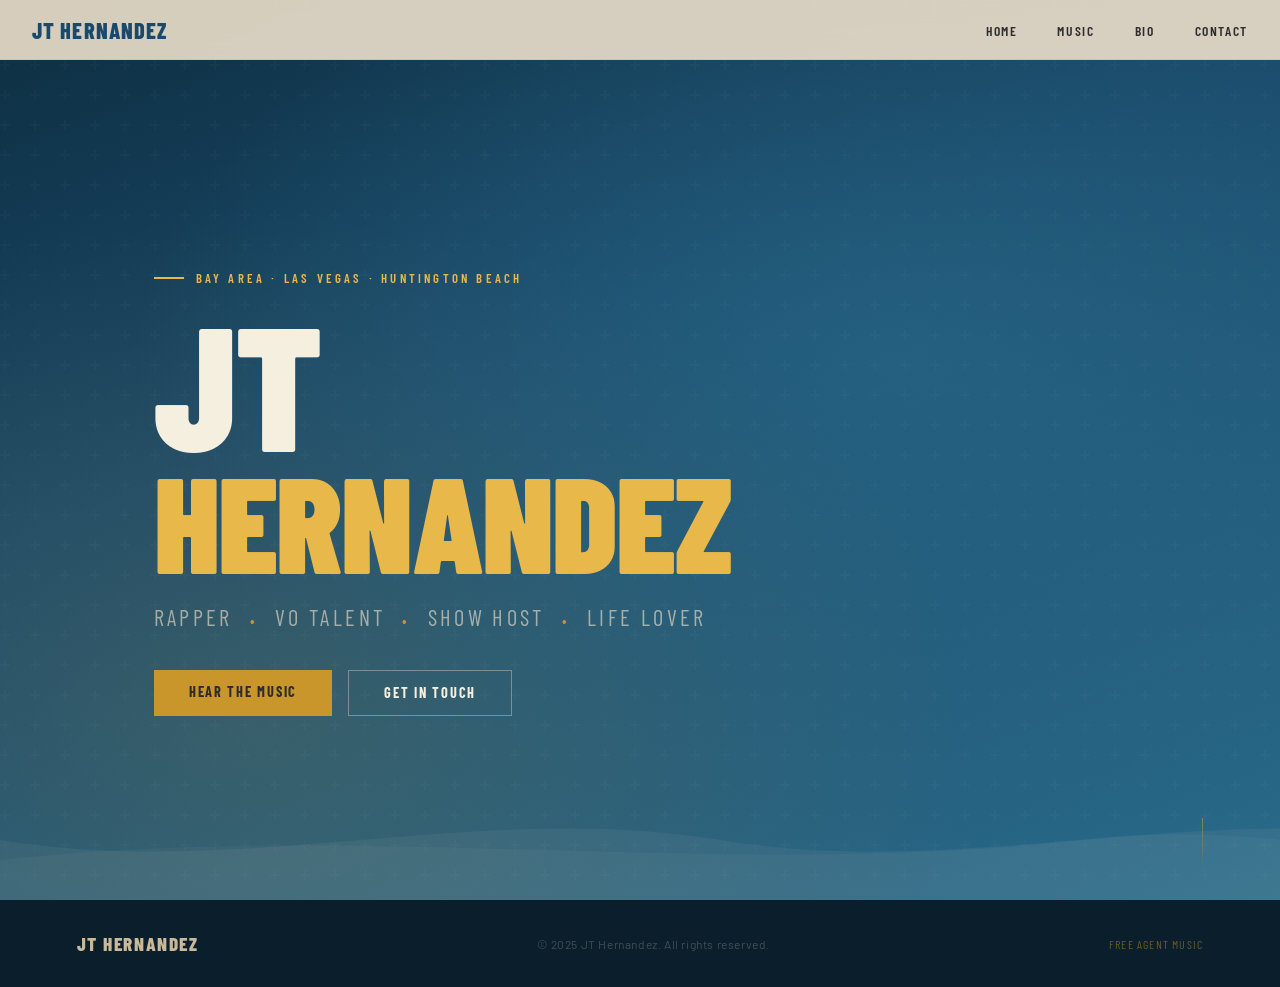
<file: index.html>
<!DOCTYPE html>
<html lang="en">
<head>
  <meta charset="UTF-8">
  <meta name="viewport" content="width=device-width, initial-scale=1.0">
  <title>JT Hernandez | Rapper • VO Talent • Show Host</title>
  <link rel="stylesheet" href="styles.css">
</head>
<body>

  <!-- NAV -->
  <nav>
    <a href="index.html" class="nav-logo">JT Hernandez</a>
    <ul class="nav-links">
      <li><a href="index.html">Home</a></li>
      <li><a href="music.html">Music</a></li>
      <li><a href="bio.html">Bio</a></li>
      <li><a href="contact.html">Contact</a></li>
    </ul>
    <button class="nav-hamburger" id="nav-hamburger" aria-label="Open menu">
      <span></span>
      <span></span>
      <span></span>
    </button>
  </nav>

  <!-- MOBILE DRAWER -->
  <nav id="nav-drawer" class="nav-drawer">
    <a href="index.html">Home</a>
    <a href="music.html">Music</a>
    <a href="bio.html">Bio</a>
    <a href="contact.html">Contact</a>
  </nav>

  <!-- HERO -->
  <section id="home">
    <div class="hero-bg"></div>
    <div class="hero-texture"></div>

    <svg class="hero-waves" viewBox="0 0 1440 120" preserveAspectRatio="none" xmlns="http://www.w3.org/2000/svg">
      <path d="M0,60 C240,100 480,20 720,60 C960,100 1200,20 1440,60 L1440,120 L0,120 Z" fill="rgba(232,220,200,0.06)"/>
      <path d="M0,80 C360,40 720,100 1080,60 C1260,40 1380,80 1440,80 L1440,120 L0,120 Z" fill="rgba(232,220,200,0.04)"/>
    </svg>

    <div class="hero-content">
      <div class="hero-tag">Bay Area · Las Vegas · Huntington Beach</div>
      <h1 class="hero-name">
        JT
        <span>Hernandez</span>
      </h1>
      <p class="hero-roles">
        Rapper <span>•</span> VO Talent <span>•</span> Show Host <span>•</span> Life Lover
      </p>
      <div class="hero-cta">
        <a href="music.html" class="btn-primary">Hear the Music</a>
        <a href="contact.html" class="btn-outline">Get in Touch</a>
      </div>
    </div>

    <div class="scroll-cue">
      <div class="scroll-line"></div>
    </div>
  </section>

  <!-- FOOTER -->
  <footer>
    <div class="footer-logo">JT Hernandez</div>
    <div class="footer-copy">© 2025 JT Hernandez. All rights reserved.</div>
    <div class="footer-fam">Free Agent Music</div>
  </footer>

  <script src="main.js"></script>
</body>
</html>
</file>
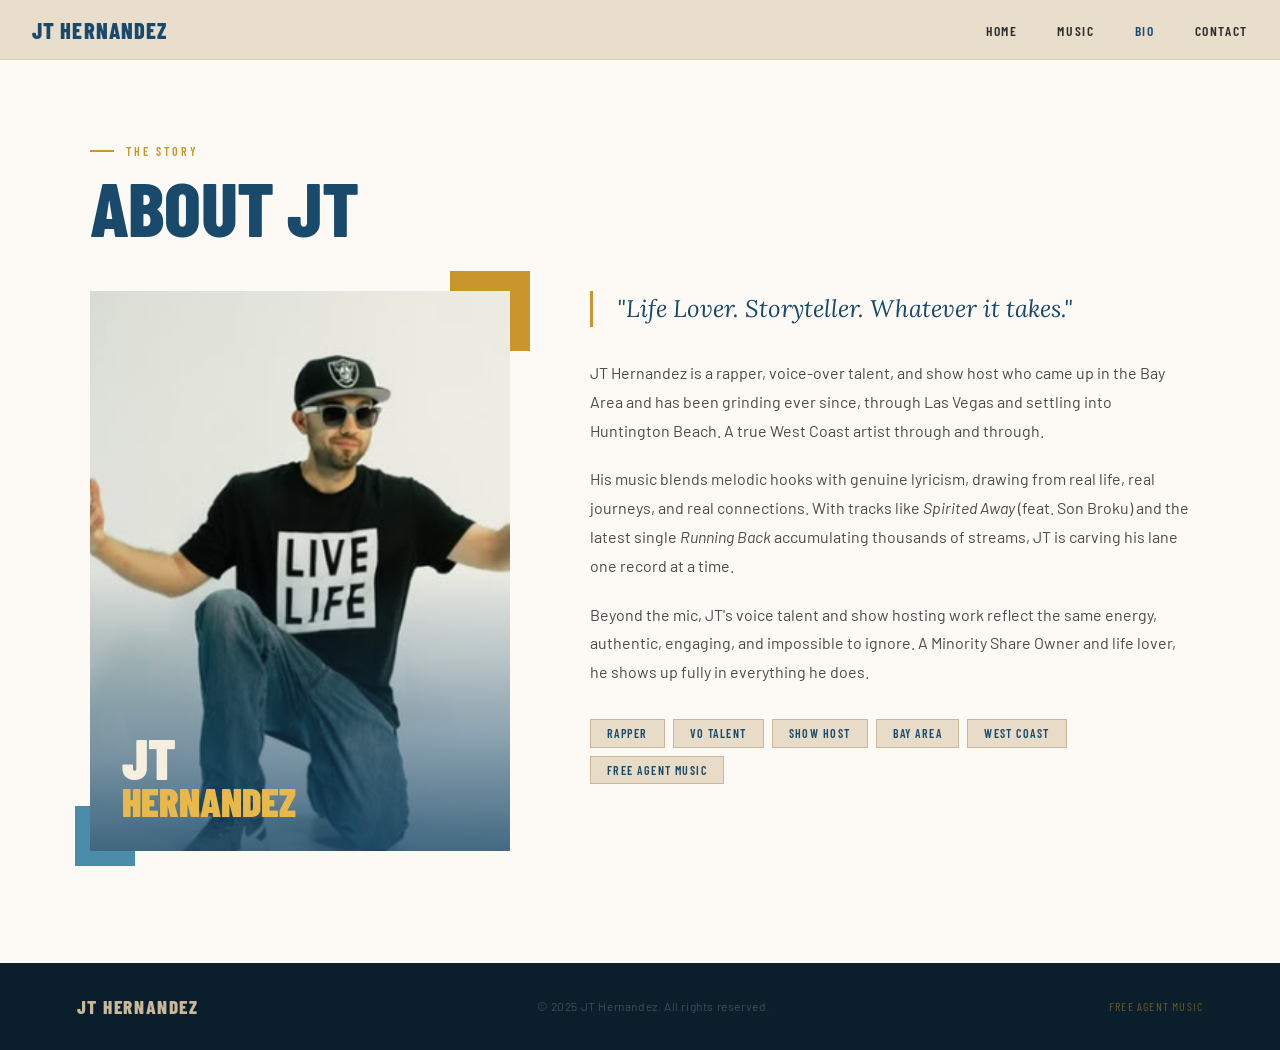
<file: bio.html>
<!DOCTYPE html>
<html lang="en">
<head>
  <meta charset="UTF-8">
  <meta name="viewport" content="width=device-width, initial-scale=1.0">
  <title>Bio | JT Hernandez</title>
  <link rel="stylesheet" href="styles.css">
</head>
<body>

  <!-- NAV -->
  <nav>
    <a href="index.html" class="nav-logo">JT Hernandez</a>
    <ul class="nav-links">
      <li><a href="index.html">Home</a></li>
      <li><a href="music.html">Music</a></li>
      <li><a href="bio.html">Bio</a></li>
      <li><a href="contact.html">Contact</a></li>
    </ul>
    <button class="nav-hamburger" id="nav-hamburger" aria-label="Open menu">
      <span></span>
      <span></span>
      <span></span>
    </button>
  </nav>

  <!-- MOBILE DRAWER -->
  <nav id="nav-drawer" class="nav-drawer">
    <a href="index.html">Home</a>
    <a href="music.html">Music</a>
    <a href="bio.html">Bio</a>
    <a href="contact.html">Contact</a>
  </nav>

  <!-- BIO -->
  <section id="bio" style="padding-top: 9rem;">
    <div class="bio-inner">
      <div class="section-label">The Story</div>
      <h2 class="section-title">About JT</h2>

      <div class="bio-grid">

        <div class="bio-visual fade-up">
          <div class="bio-img-frame">
<img src="image/jt hern.png" alt="JT Hernandez" style="width:100%;height:100%;object-fit:cover;"> 
            <div class="bio-img-overlay"></div>
            <div class="bio-img-name">
              JT
              <span>Hernandez</span>
            </div>
          </div>
          <div class="bio-accent"></div>
          <div class="bio-accent-2"></div>
        </div>

        <div class="bio-text fade-up">
          <blockquote>
            "Life Lover. Storyteller. Whatever it takes."
          </blockquote>
          <p>
            JT Hernandez is a rapper, voice-over talent, and show host who came up in the Bay Area and has been grinding ever since, through Las Vegas and settling into Huntington Beach. A true West Coast artist through and through.
          </p>
          <p>
            His music blends melodic hooks with genuine lyricism, drawing from real life, real journeys, and real connections. With tracks like <em>Spirited Away</em> (feat. Son Broku) and the latest single <em>Running Back</em> accumulating thousands of streams, JT is carving his lane one record at a time.
          </p>
          <p>
            Beyond the mic, JT's voice talent and show hosting work reflect the same energy, authentic, engaging, and impossible to ignore. A Minority Share Owner and life lover, he shows up fully in everything he does.
          </p>
          <div class="bio-tags">
            <span class="bio-tag">Rapper</span>
            <span class="bio-tag">VO Talent</span>
            <span class="bio-tag">Show Host</span>
            <span class="bio-tag">Bay Area</span>
            <span class="bio-tag">West Coast</span>
            <span class="bio-tag">Free Agent Music</span>
          </div>
        </div>

      </div>
    </div>
  </section>

  <!-- FOOTER -->
  <footer>
    <div class="footer-logo">JT Hernandez</div>
    <div class="footer-copy">© 2025 JT Hernandez. All rights reserved.</div>
    <div class="footer-fam">Free Agent Music</div>
  </footer>

  <script src="main.js"></script>
</body>
</html>
</file>
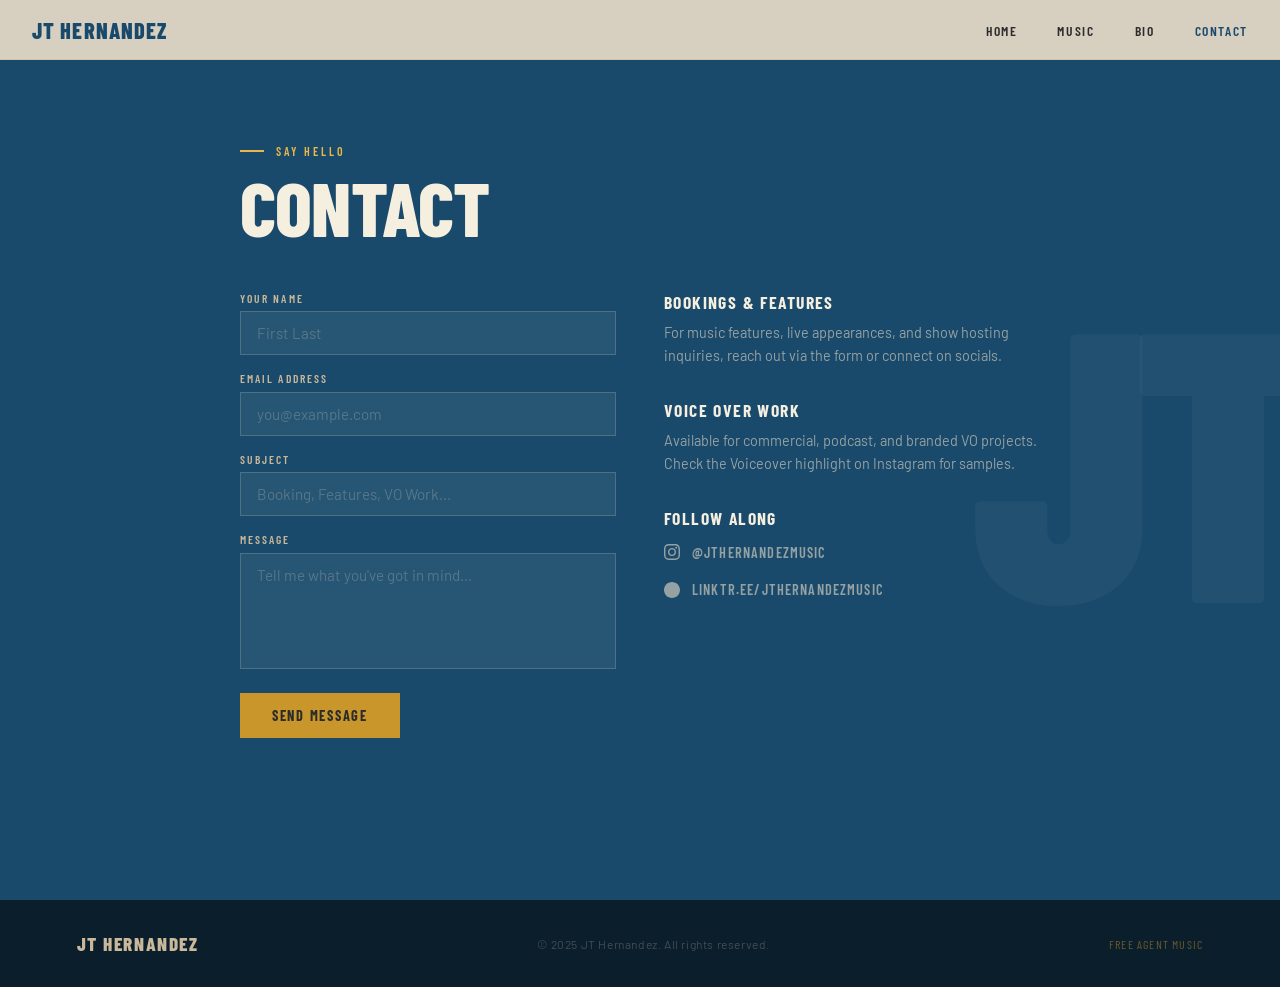
<file: contact.html>
<!DOCTYPE html>
<html lang="en">
<head>
  <meta charset="UTF-8">
  <meta name="viewport" content="width=device-width, initial-scale=1.0">
  <title>Contact | JT Hernandez</title>
  <link rel="stylesheet" href="styles.css">
</head>
<body>

  <!-- NAV -->
  <nav>
    <a href="index.html" class="nav-logo">JT Hernandez</a>
    <ul class="nav-links">
      <li><a href="index.html">Home</a></li>
      <li><a href="music.html">Music</a></li>
      <li><a href="bio.html">Bio</a></li>
      <li><a href="contact.html">Contact</a></li>
    </ul>
    <button class="nav-hamburger" id="nav-hamburger" aria-label="Open menu">
      <span></span>
      <span></span>
      <span></span>
    </button>
  </nav>

  <!-- MOBILE DRAWER -->
  <nav id="nav-drawer" class="nav-drawer">
    <a href="index.html">Home</a>
    <a href="music.html">Music</a>
    <a href="bio.html">Bio</a>
    <a href="contact.html">Contact</a>
  </nav>

  <!-- CONTACT -->
  <section id="contact" style="padding-top: 9rem; min-height: 100vh;">
    <div class="contact-inner">
      <div class="section-label">Say Hello</div>
      <h2 class="section-title">Contact</h2>

      <div class="contact-grid">

        <div class="contact-form fade-up">
          <div class="form-field">
            <label>Your Name</label>
            <input type="text" placeholder="First Last">
          </div>
          <div class="form-field">
            <label>Email Address</label>
            <input type="email" placeholder="you@example.com">
          </div>
          <div class="form-field">
            <label>Subject</label>
            <input type="text" placeholder="Booking, Features, VO Work...">
          </div>
          <div class="form-field">
            <label>Message</label>
            <textarea rows="5" placeholder="Tell me what you've got in mind..."></textarea>
          </div>
          <button class="form-submit">Send Message</button>
        </div>

        <div class="contact-info fade-up">
          <div>
            <div class="contact-info-title">Bookings & Features</div>
            <p>For music features, live appearances, and show hosting inquiries, reach out via the form or connect on socials.</p>
          </div>
          <div>
            <div class="contact-info-title">Voice Over Work</div>
            <p>Available for commercial, podcast, and branded VO projects. Check the Voiceover highlight on Instagram for samples.</p>
          </div>
          <div>
            <div class="contact-info-title">Follow Along</div>
            <div class="contact-socials">
              <a href="https://instagram.com/jthernandezmusic" class="social-link" target="_blank">
                <svg viewBox="0 0 24 24"><path d="M12 2.163c3.204 0 3.584.012 4.85.07 3.252.148 4.771 1.691 4.919 4.919.058 1.265.069 1.645.069 4.849 0 3.205-.012 3.584-.069 4.849-.149 3.225-1.664 4.771-4.919 4.919-1.266.058-1.644.07-4.85.07-3.204 0-3.584-.012-4.849-.07-3.26-.149-4.771-1.699-4.919-4.92-.058-1.265-.07-1.644-.07-4.849 0-3.204.013-3.583.07-4.849.149-3.227 1.664-4.771 4.919-4.919 1.266-.057 1.645-.069 4.849-.069zm0-2.163c-3.259 0-3.667.014-4.947.072-4.358.2-6.78 2.618-6.98 6.98-.059 1.281-.073 1.689-.073 4.948 0 3.259.014 3.668.072 4.948.2 4.358 2.618 6.78 6.98 6.98 1.281.058 1.689.072 4.948.072 3.259 0 3.668-.014 4.948-.072 4.354-.2 6.782-2.618 6.979-6.98.059-1.28.073-1.689.073-4.948 0-3.259-.014-3.667-.072-4.947-.196-4.354-2.617-6.78-6.979-6.98-1.281-.059-1.69-.073-4.949-.073zm0 5.838c-3.403 0-6.162 2.759-6.162 6.162s2.759 6.163 6.162 6.163 6.162-2.759 6.162-6.163c0-3.403-2.759-6.162-6.162-6.162zm0 10.162c-2.209 0-4-1.79-4-4 0-2.209 1.791-4 4-4s4 1.791 4 4c0 2.21-1.791 4-4 4zm6.406-11.845c-.796 0-1.441.645-1.441 1.44s.645 1.44 1.441 1.44c.795 0 1.439-.645 1.439-1.44s-.644-1.44-1.439-1.44z"/></svg>
                @jthernandezmusic
              </a>
              <a href="https://linktr.ee/jthernandezmusic" class="social-link" target="_blank">
                <svg viewBox="0 0 24 24"><path d="M7.953 15.066c-.08.163-.08.324 0 .486l.808 1.536c.08.16.244.244.405.244h6.507c.163 0 .325-.083.407-.244l.808-1.536c.08-.162.08-.323 0-.486l-.808-1.536c-.082-.162-.244-.244-.407-.244H9.166c-.161 0-.325.082-.405.244zM12 0C5.373 0 0 5.373 0 12s5.373 12 12 12 12-5.373 12-12S18.627 0 12 0z"/></svg>
                linktr.ee/jthernandezmusic
              </a>
            </div>
          </div>
        </div>

      </div>
    </div>
  </section>

  <!-- FOOTER -->
  <footer>
    <div class="footer-logo">JT Hernandez</div>
    <div class="footer-copy">© 2025 JT Hernandez. All rights reserved.</div>
    <div class="footer-fam">Free Agent Music</div>
  </footer>

  <script src="main.js"></script>
</body>
</html>
</file>
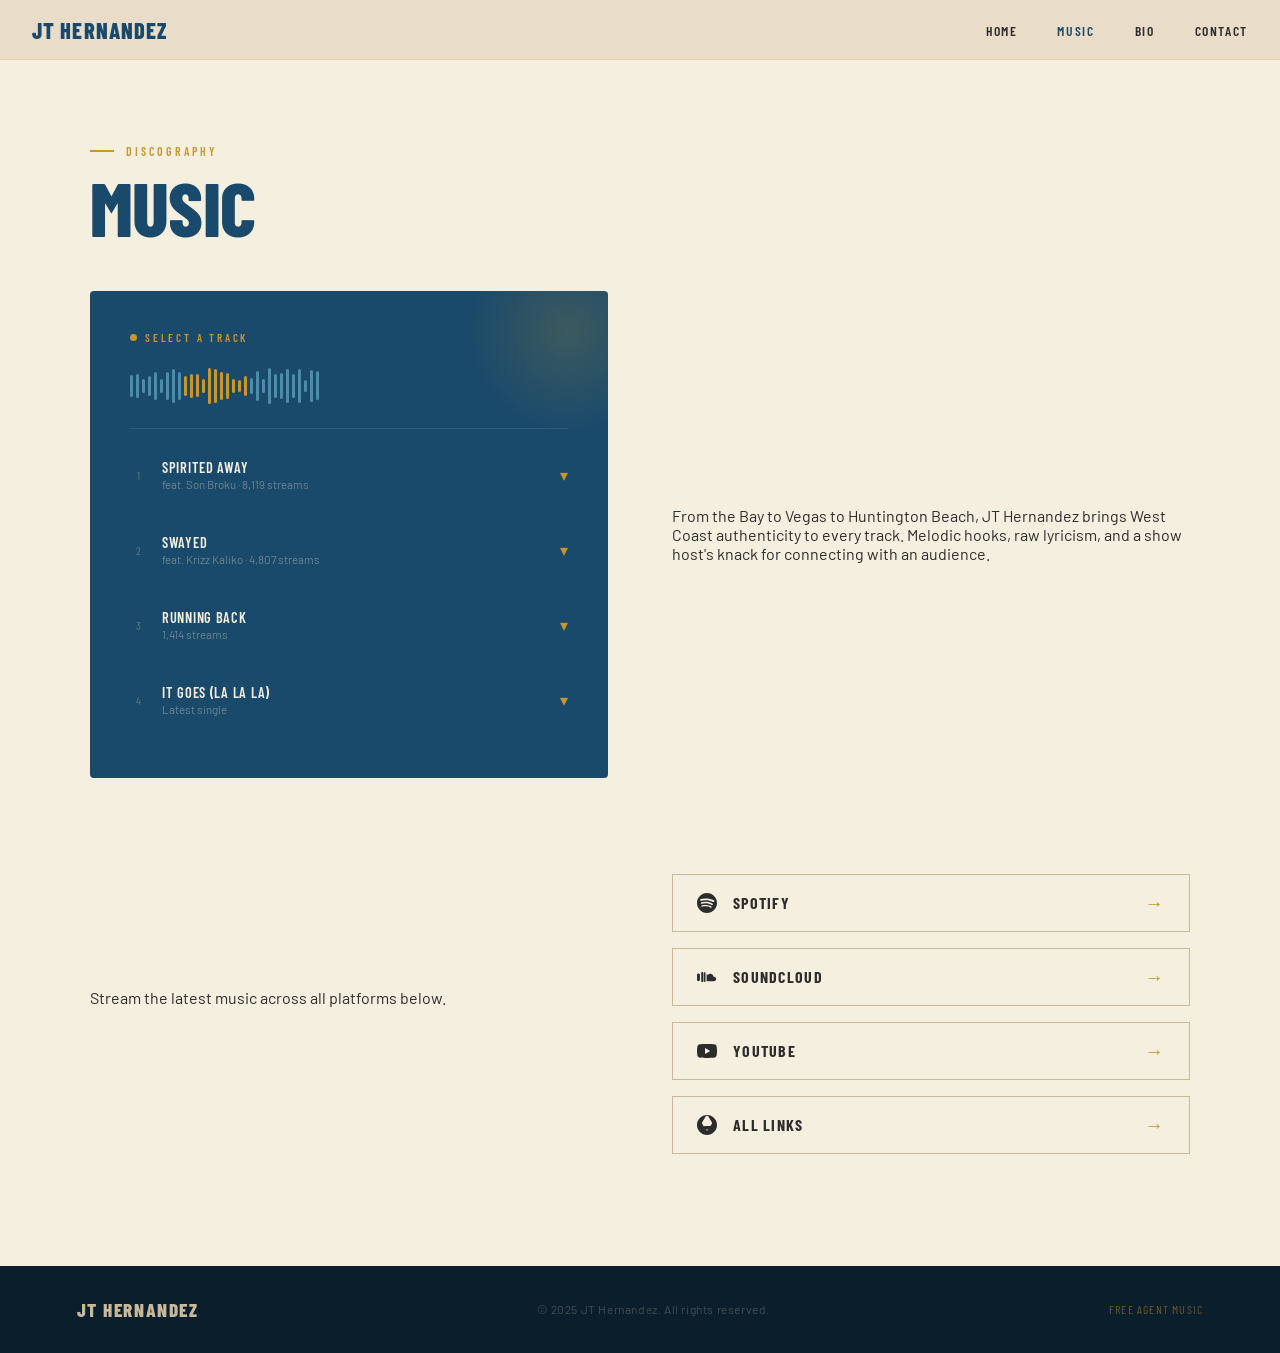
<file: music.html>
<!DOCTYPE html>
<html lang="en">
<head>
  <meta charset="UTF-8">
  <meta name="viewport" content="width=device-width, initial-scale=1.0">
  <title>Music | JT Hernandez</title>
  <link rel="stylesheet" href="styles.css">
</head>
<body>

  <!-- NAV -->
  <nav>
    <a href="index.html" class="nav-logo">JT Hernandez</a>
    <ul class="nav-links">
      <li><a href="index.html">Home</a></li>
      <li><a href="music.html">Music</a></li>
      <li><a href="bio.html">Bio</a></li>
      <li><a href="contact.html">Contact</a></li>
    </ul>
    <button class="nav-hamburger" id="nav-hamburger" aria-label="Open menu">
      <span></span>
      <span></span>
      <span></span>
    </button>
  </nav>

  <!-- MOBILE DRAWER -->
  <nav id="nav-drawer" class="nav-drawer">
    <a href="index.html">Home</a>
    <a href="music.html">Music</a>
    <a href="bio.html">Bio</a>
    <a href="contact.html">Contact</a>
  </nav>

  <!-- MUSIC -->
  <section id="music" style="padding-top: 9rem;">
    <div class="music-inner">
      <div class="section-label">Discography</div>
      <h2 class="section-title">Music</h2>

      <div class="music-grid">

        <!-- NOW PLAYING CARD -->
        <div class="now-playing-card fade-up" id="np-card">
          <div class="np-glow"></div>
          <div class="np-label">
            <div class="np-dot"></div>
            Select a Track
          </div>

          <div class="np-waveform" id="waveform"></div>

          <div class="np-track-list">

            <div class="np-track-item" onclick="toggleTrack(0)">
              <div class="np-track-num">1</div>
              <div class="np-track-info">
                <div class="np-track-name">Spirited Away</div>
                <div class="np-track-streams">feat. Son Broku · 8,119 streams</div>
              </div>
              <div class="np-track-chevron" id="chevron-0">▾</div>
            </div>
            <div class="np-track-dropdown" id="dropdown-0">
              <div class="np-dropdown-inner">
                <div class="np-dropdown-art" style="background-image: url('https://i.scdn.co/image/ab67616d0000b2730d73b5eb30adfb711153c89f')"></div>
                <div class="np-dropdown-links">
                  <a href="https://open.spotify.com/track/77y2tcBSRxBUILBFRr0wi3" target="_blank" class="np-platform-btn np-spotify">
                    <svg viewBox="0 0 24 24" fill="currentColor"><path d="M12 0C5.4 0 0 5.4 0 12s5.4 12 12 12 12-5.4 12-12S18.66 0 12 0zm5.521 17.34c-.24.359-.66.48-1.021.24-2.82-1.74-6.36-2.101-10.561-1.141-.418.122-.779-.179-.899-.539-.12-.421.18-.78.54-.9 4.56-1.021 8.52-.6 11.64 1.32.42.18.479.659.301 1.02zm1.44-3.3c-.301.42-.841.6-1.262.3-3.239-1.98-8.159-2.58-11.939-1.38-.479.12-1.02-.12-1.14-.6-.12-.48.12-1.021.6-1.141C9.6 9.9 15 10.561 18.72 12.84c.361.181.54.78.241 1.2zm.12-3.36C15.24 8.4 8.82 8.16 5.16 9.301c-.6.179-1.2-.181-1.38-.721-.18-.601.18-1.2.72-1.381 4.26-1.26 11.28-1.02 15.721 1.621.539.3.719 1.02.419 1.56-.299.421-1.02.599-1.559.3z"/></svg>
                    Spotify
                  </a>
                  <a href="https://music.apple.com/us/album/spirited-away-single/1877930363" target="_blank" class="np-platform-btn np-apple">
                    <svg viewBox="0 0 24 24" fill="currentColor"><path d="M18.71 19.5c-.83 1.24-1.71 2.45-3.05 2.47-1.34.03-1.77-.79-3.29-.79-1.53 0-2 .77-3.27.82-1.31.05-2.3-1.32-3.14-2.53C4.25 17 2.94 12.45 4.7 9.39c.87-1.52 2.43-2.48 4.12-2.51 1.28-.02 2.5.87 3.29.87.78 0 2.26-1.07 3.8-.91.65.03 2.47.26 3.64 1.98-.09.06-2.17 1.28-2.15 3.81.03 3.02 2.65 4.03 2.68 4.04-.03.07-.42 1.44-1.38 2.83M13 3.5c.73-.83 1.94-1.46 2.94-1.5.13 1.17-.34 2.35-1.04 3.19-.69.85-1.83 1.51-2.95 1.42-.15-1.15.41-2.35 1.05-3.11z"/></svg>
                    Apple Music
                  </a>
                </div>
              </div>
            </div>

            <div class="np-track-item" onclick="toggleTrack(1)">
              <div class="np-track-num">2</div>
              <div class="np-track-info">
                <div class="np-track-name">Swayed</div>
                <div class="np-track-streams">feat. Krizz Kaliko · 4,807 streams</div>
              </div>
              <div class="np-track-chevron" id="chevron-1">▾</div>
            </div>
            <div class="np-track-dropdown" id="dropdown-1">
              <div class="np-dropdown-inner">
                <div class="np-dropdown-art" style="background-image: url('https://i.scdn.co/image/ab67616d0000b273371d7b49568b6b54fafb0fe8')"></div>
                <div class="np-dropdown-links">
                  <a href="https://open.spotify.com/track/1MNQZSOsHnVyPD2VgggWwe" target="_blank" class="np-platform-btn np-spotify">
                    <svg viewBox="0 0 24 24" fill="currentColor"><path d="M12 0C5.4 0 0 5.4 0 12s5.4 12 12 12 12-5.4 12-12S18.66 0 12 0zm5.521 17.34c-.24.359-.66.48-1.021.24-2.82-1.74-6.36-2.101-10.561-1.141-.418.122-.779-.179-.899-.539-.12-.421.18-.78.54-.9 4.56-1.021 8.52-.6 11.64 1.32.42.18.479.659.301 1.02zm1.44-3.3c-.301.42-.841.6-1.262.3-3.239-1.98-8.159-2.58-11.939-1.38-.479.12-1.02-.12-1.14-.6-.12-.48.12-1.021.6-1.141C9.6 9.9 15 10.561 18.72 12.84c.361.181.54.78.241 1.2zm.12-3.36C15.24 8.4 8.82 8.16 5.16 9.301c-.6.179-1.2-.181-1.38-.721-.18-.601.18-1.2.72-1.381 4.26-1.26 11.28-1.02 15.721 1.621.539.3.719 1.02.419 1.56-.299.421-1.02.599-1.559.3z"/></svg>
                    Spotify
                  </a>
                  <a href="https://music.apple.com/us/album/swayed-single/5iVFCPPc8cKQu7cIML7Dbz" target="_blank" class="np-platform-btn np-apple">
                    <svg viewBox="0 0 24 24" fill="currentColor"><path d="M18.71 19.5c-.83 1.24-1.71 2.45-3.05 2.47-1.34.03-1.77-.79-3.29-.79-1.53 0-2 .77-3.27.82-1.31.05-2.3-1.32-3.14-2.53C4.25 17 2.94 12.45 4.7 9.39c.87-1.52 2.43-2.48 4.12-2.51 1.28-.02 2.5.87 3.29.87.78 0 2.26-1.07 3.8-.91.65.03 2.47.26 3.64 1.98-.09.06-2.17 1.28-2.15 3.81.03 3.02 2.65 4.03 2.68 4.04-.03.07-.42 1.44-1.38 2.83M13 3.5c.73-.83 1.94-1.46 2.94-1.5.13 1.17-.34 2.35-1.04 3.19-.69.85-1.83 1.51-2.95 1.42-.15-1.15.41-2.35 1.05-3.11z"/></svg>
                    Apple Music
                  </a>
                </div>
              </div>
            </div>

            <div class="np-track-item" onclick="toggleTrack(2)">
              <div class="np-track-num">3</div>
              <div class="np-track-info">
                <div class="np-track-name">Running Back</div>
                <div class="np-track-streams">1,414 streams</div>
              </div>
              <div class="np-track-chevron" id="chevron-2">▾</div>
            </div>
            <div class="np-track-dropdown" id="dropdown-2">
              <div class="np-dropdown-inner">
                <div class="np-dropdown-art" style="background-image: url('https://i.scdn.co/image/ab67616d0000b273aec2bb7561780cd85a92fc05')"></div>
                <div class="np-dropdown-links">
                  <a href="https://open.spotify.com/track/31xLt1dXHPpQajKpUgeahv" target="_blank" class="np-platform-btn np-spotify">
                    <svg viewBox="0 0 24 24" fill="currentColor"><path d="M12 0C5.4 0 0 5.4 0 12s5.4 12 12 12 12-5.4 12-12S18.66 0 12 0zm5.521 17.34c-.24.359-.66.48-1.021.24-2.82-1.74-6.36-2.101-10.561-1.141-.418.122-.779-.179-.899-.539-.12-.421.18-.78.54-.9 4.56-1.021 8.52-.6 11.64 1.32.42.18.479.659.301 1.02zm1.44-3.3c-.301.42-.841.6-1.262.3-3.239-1.98-8.159-2.58-11.939-1.38-.479.12-1.02-.12-1.14-.6-.12-.48.12-1.021.6-1.141C9.6 9.9 15 10.561 18.72 12.84c.361.181.54.78.241 1.2zm.12-3.36C15.24 8.4 8.82 8.16 5.16 9.301c-.6.179-1.2-.181-1.38-.721-.18-.601.18-1.2.72-1.381 4.26-1.26 11.28-1.02 15.721 1.621.539.3.719 1.02.419 1.56-.299.421-1.02.599-1.559.3z"/></svg>
                    Spotify
                  </a>
                  <a href="https://music.apple.com/us/album/running-back-single/1884726421" target="_blank" class="np-platform-btn np-apple">
                    <svg viewBox="0 0 24 24" fill="currentColor"><path d="M18.71 19.5c-.83 1.24-1.71 2.45-3.05 2.47-1.34.03-1.77-.79-3.29-.79-1.53 0-2 .77-3.27.82-1.31.05-2.3-1.32-3.14-2.53C4.25 17 2.94 12.45 4.7 9.39c.87-1.52 2.43-2.48 4.12-2.51 1.28-.02 2.5.87 3.29.87.78 0 2.26-1.07 3.8-.91.65.03 2.47.26 3.64 1.98-.09.06-2.17 1.28-2.15 3.81.03 3.02 2.65 4.03 2.68 4.04-.03.07-.42 1.44-1.38 2.83M13 3.5c.73-.83 1.94-1.46 2.94-1.5.13 1.17-.34 2.35-1.04 3.19-.69.85-1.83 1.51-2.95 1.42-.15-1.15.41-2.35 1.05-3.11z"/></svg>
                    Apple Music
                  </a>
                </div>
              </div>
            </div>

            <div class="np-track-item" onclick="toggleTrack(3)">
              <div class="np-track-num">4</div>
              <div class="np-track-info">
                <div class="np-track-name">It Goes (La La La)</div>
                <div class="np-track-streams">Latest single</div>
              </div>
              <div class="np-track-chevron" id="chevron-3">▾</div>
            </div>
            <div class="np-track-dropdown" id="dropdown-3">
              <div class="np-dropdown-inner">
                <div class="np-dropdown-art" style="background-image: url('https://i.scdn.co/image/ab67616d0000b273a694c1eed206a977d8048832')"></div>
                <div class="np-dropdown-links">
                  <a href="https://open.spotify.com/track/1Ihq1c488eKSBhUg3nhAKA" target="_blank" class="np-platform-btn np-spotify">
                    <svg viewBox="0 0 24 24" fill="currentColor"><path d="M12 0C5.4 0 0 5.4 0 12s5.4 12 12 12 12-5.4 12-12S18.66 0 12 0zm5.521 17.34c-.24.359-.66.48-1.021.24-2.82-1.74-6.36-2.101-10.561-1.141-.418.122-.779-.179-.899-.539-.12-.421.18-.78.54-.9 4.56-1.021 8.52-.6 11.64 1.32.42.18.479.659.301 1.02zm1.44-3.3c-.301.42-.841.6-1.262.3-3.239-1.98-8.159-2.58-11.939-1.38-.479.12-1.02-.12-1.14-.6-.12-.48.12-1.021.6-1.141C9.6 9.9 15 10.561 18.72 12.84c.361.181.54.78.241 1.2zm.12-3.36C15.24 8.4 8.82 8.16 5.16 9.301c-.6.179-1.2-.181-1.38-.721-.18-.601.18-1.2.72-1.381 4.26-1.26 11.28-1.02 15.721 1.621.539.3.719 1.02.419 1.56-.299.421-1.02.599-1.559.3z"/></svg>
                    Spotify
                  </a>
                  <a href="https://music.apple.com/us/album/it-goes-la-la-la-single/1850347351" target="_blank" class="np-platform-btn np-apple">
                    <svg viewBox="0 0 24 24" fill="currentColor"><path d="M18.71 19.5c-.83 1.24-1.71 2.45-3.05 2.47-1.34.03-1.77-.79-3.29-.79-1.53 0-2 .77-3.27.82-1.31.05-2.3-1.32-3.14-2.53C4.25 17 2.94 12.45 4.7 9.39c.87-1.52 2.43-2.48 4.12-2.51 1.28-.02 2.5.87 3.29.87.78 0 2.26-1.07 3.8-.91.65.03 2.47.26 3.64 1.98-.09.06-2.17 1.28-2.15 3.81.03 3.02 2.65 4.03 2.68 4.04-.03.07-.42 1.44-1.38 2.83M13 3.5c.73-.83 1.94-1.46 2.94-1.5.13 1.17-.34 2.35-1.04 3.19-.69.85-1.83 1.51-2.95 1.42-.15-1.15.41-2.35 1.05-3.11z"/></svg>
                    Apple Music
                  </a>
                </div>
              </div>
            </div>

          </div>
        </div>

        <!-- 
        <div class="music-copy fade-up">
          <div class="stats-row">
            <div class="stat">
              <div class="stat-num">605</div>
              <div class="stat-label">Monthly Listeners</div>
            </div>
            <div class="stat">
              <div class="stat-num">3K+</div>
              <div class="stat-label">Posts</div>
            </div>
            <div class="stat">
              <div class="stat-num">4.6K</div>
              <div class="stat-label">Followers</div>
            </div>
          </div> -->

          <p>
            From the Bay to Vegas to Huntington Beach, JT Hernandez brings West Coast authenticity to every track. Melodic hooks, raw lyricism, and a show host's knack for connecting with an audience.
          </p>
          <p>
            Stream the latest music across all platforms below.
          </p>

          <div class="streaming-links">
            <a href="https://open.spotify.com/artist/0To1xDaFSVdwyDIRyf9Tay?si=bg7S4xRXRKuNtzqCeu9rhw" class="stream-link" target="_blank">
              <svg class="stream-link-icon" viewBox="0 0 24 24" fill="currentColor">
                <path d="M12 0C5.4 0 0 5.4 0 12s5.4 12 12 12 12-5.4 12-12S18.66 0 12 0zm5.521 17.34c-.24.359-.66.48-1.021.24-2.82-1.74-6.36-2.101-10.561-1.141-.418.122-.779-.179-.899-.539-.12-.421.18-.78.54-.9 4.56-1.021 8.52-.6 11.64 1.32.42.18.479.659.301 1.02zm1.44-3.3c-.301.42-.841.6-1.262.3-3.239-1.98-8.159-2.58-11.939-1.38-.479.12-1.02-.12-1.14-.6-.12-.48.12-1.021.6-1.141C9.6 9.9 15 10.561 18.72 12.84c.361.181.54.78.241 1.2zm.12-3.36C15.24 8.4 8.82 8.16 5.16 9.301c-.6.179-1.2-.181-1.38-.721-.18-.601.18-1.2.72-1.381 4.26-1.26 11.28-1.02 15.721 1.621.539.3.719 1.02.419 1.56-.299.421-1.02.599-1.559.3z"/>
              </svg>
              <span class="stream-link-text">Spotify</span>
              <span class="stream-link-arrow">→</span>
            </a>
            <a href="https://soundcloud.com/jthernandezmusic" class="stream-link" target="_blank">
              <svg class="stream-link-icon" viewBox="0 0 24 24" fill="currentColor">
                <path d="M11.56 8.87V17h8.76c1.47-.01 2.68-1.22 2.68-2.69 0-1.47-1.21-2.68-2.68-2.68-.16 0-.31.02-.46.04C19.51 9.5 17.88 8 15.9 8c-.97 0-1.85.37-2.52.97-.28.25-.69.34-1.01.21-.24-.09-.44-.28-.55-.52C11.65 8.47 11.56 8.87 11.56 8.87zM0 15.24c0 .97.78 1.76 1.75 1.76S3.5 16.21 3.5 15.24V9.43C3.5 8.46 2.72 7.68 1.75 7.68S0 8.46 0 9.43v5.81zm5.03 1.41c0 .74.6 1.35 1.34 1.35s1.34-.6 1.34-1.35V7.4c0-.74-.6-1.34-1.34-1.34s-1.34.6-1.34 1.34v9.25zm3.38.46c0 .49.4.89.89.89s.89-.4.89-.89V6.78c0-.49-.4-.89-.89-.89s-.89.4-.89.89v10.33z"/>
              </svg>
              <span class="stream-link-text">SoundCloud</span>
              <span class="stream-link-arrow">→</span>
            </a>
            <a href="https://www.youtube.com/@JTHernandezMusic" class="stream-link" target="_blank">
              <svg class="stream-link-icon" viewBox="0 0 24 24" fill="currentColor">
                <path d="M23.495 6.205a3.007 3.007 0 0 0-2.088-2.088c-1.87-.501-9.396-.501-9.396-.501s-7.507-.01-9.396.501A3.007 3.007 0 0 0 .527 6.205a31.247 31.247 0 0 0-.522 5.805 31.247 31.247 0 0 0 .522 5.783 3.007 3.007 0 0 0 2.088 2.088c1.868.502 9.396.502 9.396.502s7.506 0 9.396-.502a3.007 3.007 0 0 0 2.088-2.088 31.247 31.247 0 0 0 .5-5.783 31.247 31.247 0 0 0-.5-5.805zM9.609 15.601V8.408l6.264 3.602z"/>
              </svg>
              <span class="stream-link-text">YouTube</span>
              <span class="stream-link-arrow">→</span>
            </a>
            <a href="https://linktr.ee/jthernandezmusic" class="stream-link" target="_blank">
              <svg class="stream-link-icon" viewBox="0 0 24 24" fill="currentColor">
                <path d="M7.953 15.066c-.08.163-.08.324 0 .486l.808 1.536c.08.16.244.244.405.244h6.507c.163 0 .325-.083.407-.244l.808-1.536c.08-.162.08-.323 0-.486l-.808-1.536c-.082-.162-.244-.244-.407-.244H9.166c-.161 0-.325.082-.405.244zM12 0C5.373 0 0 5.373 0 12s5.373 12 12 12 12-5.373 12-12S18.627 0 12 0zm5.934 10.274l-4.488 7.478c-.243.406-.69.654-1.165.654H11.72c-.476 0-.922-.248-1.165-.654L6.066 10.274c-.243-.405-.243-.908 0-1.313l4.489-7.478c.243-.406.689-.654 1.165-.654h.561c.476 0 .922.248 1.165.654l4.488 7.478c.243.405.243.908 0 1.313z"/>
              </svg>
              <span class="stream-link-text">All Links</span>
              <span class="stream-link-arrow">→</span>
            </a>
          </div>
        </div>

      </div>
    </div>
  </section>

  <!-- FOOTER -->
  <footer>
    <div class="footer-logo">JT Hernandez</div>
    <div class="footer-copy">© 2025 JT Hernandez. All rights reserved.</div>
    <div class="footer-fam">Free Agent Music</div>
  </footer>

  <script src="main.js"></script>
</body>
</html>
</file>
<file: styles.css>
@import url('https://fonts.googleapis.com/css2?family=Barlow+Condensed:wght@400;600;700;800;900&family=Lora:ital,wght@0,400;0,500;1,400&family=Barlow:wght@300;400;500&display=swap');

:root {
  --sand: #E8DCC8;
  --sand-light: #F5EFE0;
  --sand-dark: #C9B99A;
  --ocean: #2A6B8A;
  --ocean-dark: #1A4A6B;
  --ocean-light: #4A8CAA;
  --gold: #C8962A;
  --gold-light: #E8B84B;
  --charcoal: #2C2C2C;
  --charcoal-light: #4A4A4A;
  --white: #FDFAF5;
}

* { margin: 0; padding: 0; box-sizing: border-box; }

html { scroll-behavior: smooth; }

body {
  font-family: 'Barlow', sans-serif;
  background: var(--white);
  color: var(--charcoal);
  overflow-x: hidden;
}

/* ================================
   NAV
================================ */
nav {
  position: fixed;
  top: 0; left: 0; right: 0;
  z-index: 100;
  background: rgba(232, 220, 200, 0.92);
  backdrop-filter: blur(12px);
  border-bottom: 1px solid rgba(200, 150, 42, 0.2);
  padding: 0 2rem;
  height: 60px;
  display: flex;
  align-items: center;
  justify-content: space-between;
}

.nav-logo {
  font-family: 'Barlow Condensed', sans-serif;
  font-weight: 800;
  font-size: 1.4rem;
  letter-spacing: 0.05em;
  color: var(--ocean-dark);
  text-transform: uppercase;
  text-decoration: none;
}

.nav-links {
  display: flex;
  gap: 2.5rem;
  list-style: none;
}

.nav-links a {
  font-family: 'Barlow Condensed', sans-serif;
  font-weight: 600;
  font-size: 0.85rem;
  letter-spacing: 0.12em;
  text-transform: uppercase;
  text-decoration: none;
  color: var(--charcoal);
  transition: color 0.2s;
  position: relative;
}

.nav-links a::after {
  content: '';
  position: absolute;
  bottom: -3px; left: 0; right: 100%;
  height: 2px;
  background: var(--gold);
  transition: right 0.25s ease;
}

.nav-links a:hover { color: var(--ocean-dark); }
.nav-links a:hover::after { right: 0; }

/* ================================
   HERO
================================ */
#home {
  min-height: 100vh;
  background: var(--ocean-dark);
  position: relative;
  display: flex;
  align-items: flex-end;
  overflow: hidden;
}

.hero-bg {
  position: absolute;
  inset: 0;
  background:
    radial-gradient(ellipse at 70% 40%, rgba(42, 107, 138, 0.6) 0%, transparent 60%),
    radial-gradient(ellipse at 20% 80%, rgba(200, 150, 42, 0.15) 0%, transparent 50%),
    linear-gradient(160deg, #0D2E40 0%, #1A4A6B 40%, #2A6B8A 100%);
}

.hero-texture {
  position: absolute;
  inset: 0;
  background-image: url("data:image/svg+xml,%3Csvg width='60' height='60' viewBox='0 0 60 60' xmlns='http://www.w3.org/2000/svg'%3E%3Cg fill='none' fill-rule='evenodd'%3E%3Cg fill='%23ffffff' fill-opacity='0.02'%3E%3Cpath d='M36 34v-4h-2v4h-4v2h4v4h2v-4h4v-2h-4zm0-30V0h-2v4h-4v2h4v4h2V6h4V4h-4zM6 34v-4H4v4H0v2h4v4h2v-4h4v-2H6zM6 4V0H4v4H0v2h4v4h2V6h4V4H6z'/%3E%3C/g%3E%3C/g%3E%3C/svg%3E");
}

.hero-waves {
  position: absolute;
  bottom: 0; left: 0; right: 0;
  height: 120px;
}

.hero-content {
  position: relative;
  z-index: 2;
  padding: 0 6vw 8vh;
  max-width: 900px;
}

.hero-tag {
  font-family: 'Barlow Condensed', sans-serif;
  font-weight: 600;
  font-size: 0.8rem;
  letter-spacing: 0.25em;
  text-transform: uppercase;
  color: var(--gold-light);
  margin-bottom: 1.2rem;
  display: flex;
  align-items: center;
  gap: 0.75rem;
}

.hero-tag::before {
  content: '';
  display: inline-block;
  width: 30px;
  height: 2px;
  background: var(--gold-light);
}

.hero-name {
  font-family: 'Barlow Condensed', sans-serif;
  font-weight: 900;
  font-size: clamp(5rem, 14vw, 11rem);
  line-height: 0.88;
  text-transform: uppercase;
  color: var(--sand-light);
  letter-spacing: -0.01em;
  margin-bottom: 1.5rem;
}

.hero-name span {
  display: block;
  color: var(--gold-light);
  font-size: clamp(4rem, 11vw, 8.5rem);
}

.hero-roles {
  font-family: 'Barlow Condensed', sans-serif;
  font-weight: 400;
  font-size: clamp(1rem, 2.5vw, 1.4rem);
  letter-spacing: 0.15em;
  text-transform: uppercase;
  color: rgba(232, 220, 200, 0.65);
  margin-bottom: 2.5rem;
}

.hero-roles span {
  color: var(--gold);
  margin: 0 0.6rem;
  font-size: 0.7em;
}

.hero-cta {
  display: flex;
  gap: 1rem;
  flex-wrap: wrap;
}

.btn-primary {
  font-family: 'Barlow Condensed', sans-serif;
  font-weight: 700;
  font-size: 0.9rem;
  letter-spacing: 0.12em;
  text-transform: uppercase;
  text-decoration: none;
  background: var(--gold);
  color: var(--charcoal);
  padding: 0.85rem 2.2rem;
  border: none;
  cursor: pointer;
  transition: background 0.2s, transform 0.15s;
}

.btn-primary:hover { background: var(--gold-light); transform: translateY(-2px); }

.btn-outline {
  font-family: 'Barlow Condensed', sans-serif;
  font-weight: 700;
  font-size: 0.9rem;
  letter-spacing: 0.12em;
  text-transform: uppercase;
  text-decoration: none;
  background: transparent;
  color: var(--sand-light);
  padding: 0.85rem 2.2rem;
  border: 1.5px solid rgba(232, 220, 200, 0.4);
  cursor: pointer;
  transition: border-color 0.2s, color 0.2s, transform 0.15s;
}

.btn-outline:hover {
  border-color: var(--sand-light);
  color: var(--white);
  transform: translateY(-2px);
}

.scroll-cue {
  position: absolute;
  bottom: 2rem;
  right: 6vw;
  display: flex;
  flex-direction: column;
  align-items: center;
  gap: 0.5rem;
  color: rgba(232, 220, 200, 0.4);
  font-family: 'Barlow Condensed', sans-serif;
  font-size: 0.7rem;
  letter-spacing: 0.2em;
  text-transform: uppercase;
}

.scroll-line {
  width: 1px;
  height: 50px;
  background: linear-gradient(to bottom, rgba(200, 150, 42, 0.6), transparent);
  animation: scrollPulse 2s ease-in-out infinite;
}

@keyframes scrollPulse {
  0%, 100% { opacity: 0.4; transform: scaleY(1); }
  50% { opacity: 1; transform: scaleY(1.1); }
}

/* ================================
   SHARED SECTION STYLES
================================ */
section { padding: 7rem 6vw; }

.section-label {
  font-family: 'Barlow Condensed', sans-serif;
  font-weight: 600;
  font-size: 0.75rem;
  letter-spacing: 0.25em;
  text-transform: uppercase;
  color: var(--gold);
  margin-bottom: 0.75rem;
  display: flex;
  align-items: center;
  gap: 0.75rem;
}

.section-label::before {
  content: '';
  display: inline-block;
  width: 24px;
  height: 2px;
  background: var(--gold);
}

.section-title {
  font-family: 'Barlow Condensed', sans-serif;
  font-weight: 800;
  font-size: clamp(2.8rem, 6vw, 5rem);
  line-height: 0.95;
  text-transform: uppercase;
  color: var(--ocean-dark);
  letter-spacing: -0.01em;
  margin-bottom: 3rem;
}

/* ================================
   MUSIC
================================ */
#music { background: var(--sand-light); }

.music-inner {
  max-width: 1100px;
  margin: 0 auto;
}

.music-grid {
  display: grid;
  grid-template-columns: 1fr 1fr;
  gap: 4rem;
  align-items: center;
}

.now-playing-card {
  background: var(--ocean-dark);
  border-radius: 4px;
  padding: 2.5rem;
  position: relative;
  overflow: hidden;
}

.np-glow {
  position: absolute;
  top: -60px; right: -60px;
  width: 200px; height: 200px;
  border-radius: 50%;
  background: radial-gradient(circle, rgba(200, 150, 42, 0.2) 0%, transparent 70%);
  pointer-events: none;
}

.np-label {
  font-family: 'Barlow Condensed', sans-serif;
  font-weight: 600;
  font-size: 0.7rem;
  letter-spacing: 0.25em;
  text-transform: uppercase;
  color: var(--gold);
  margin-bottom: 1.5rem;
  display: flex;
  align-items: center;
  gap: 0.5rem;
}

.np-dot {
  width: 7px; height: 7px;
  border-radius: 50%;
  background: var(--gold);
  animation: blink 1.4s ease-in-out infinite;
}

@keyframes blink {
  0%, 100% { opacity: 1; }
  50% { opacity: 0.3; }
}

.np-artwork {
  width: 120px; height: 120px;
  background: linear-gradient(135deg, var(--ocean) 0%, var(--gold) 100%);
  border-radius: 2px;
  margin-bottom: 1.5rem;
  display: flex;
  align-items: center;
  justify-content: center;
  position: relative;
  overflow: hidden;
}

.np-artwork-inner {
  width: 40px; height: 40px;
  border-radius: 50%;
  background: var(--ocean-dark);
  border: 3px solid rgba(232, 220, 200, 0.3);
}

.np-artwork::after {
  content: '';
  position: absolute;
  inset: 0;
  background: linear-gradient(135deg, transparent 40%, rgba(232, 220, 200, 0.1));
}

.np-track {
  font-family: 'Barlow Condensed', sans-serif;
  font-weight: 700;
  font-size: 1.6rem;
  letter-spacing: 0.02em;
  color: var(--sand-light);
  margin-bottom: 0.25rem;
  text-transform: uppercase;
}

.np-artist {
  font-family: 'Barlow', sans-serif;
  font-weight: 300;
  font-size: 0.85rem;
  color: var(--sand-dark);
  letter-spacing: 0.08em;
  margin-bottom: 1.5rem;
}

.np-waveform {
  display: flex;
  align-items: center;
  gap: 3px;
  height: 36px;
  margin-bottom: 1.5rem;
}

.wf-bar {
  width: 3px;
  border-radius: 2px;
  background: var(--ocean-light);
  animation: wave 1.2s ease-in-out infinite;
}

.wf-bar.active { background: var(--gold); }

@keyframes wave {
  0%, 100% { transform: scaleY(0.4); }
  50% { transform: scaleY(1); }
}

.np-controls {
  display: flex;
  align-items: center;
  gap: 1.5rem;
}

.np-play {
  width: 44px; height: 44px;
  border-radius: 50%;
  background: var(--gold);
  border: none;
  cursor: pointer;
  display: flex;
  align-items: center;
  justify-content: center;
  transition: background 0.2s, transform 0.15s;
}

.np-play:hover { background: var(--gold-light); transform: scale(1.05); }
.np-play svg { width: 18px; height: 18px; fill: var(--charcoal); margin-left: 2px; }

.np-prev, .np-next {
  background: none;
  border: none;
  cursor: pointer;
  color: rgba(232, 220, 200, 0.5);
  transition: color 0.2s;
  padding: 4px;
}

.np-prev:hover, .np-next:hover { color: var(--sand-light); }
.np-prev svg, .np-next svg { width: 20px; height: 20px; fill: currentColor; }

.np-track-list {
  margin-top: 1.5rem;
  border-top: 1px solid rgba(232, 220, 200, 0.1);
  padding-top: 1.25rem;
  display: flex;
  flex-direction: column;
  gap: 0.75rem;
}

.np-track-item {
  display: flex;
  align-items: center;
  gap: 1rem;
  cursor: pointer;
  padding: 0.4rem 0;
  transition: opacity 0.2s;
}

.np-track-item:hover { opacity: 0.7; }

.np-track-num {
  font-family: 'Barlow Condensed', sans-serif;
  font-size: 0.75rem;
  color: rgba(232, 220, 200, 0.3);
  width: 16px;
  text-align: center;
}

.np-track-info { flex: 1; }

.np-track-name {
  font-family: 'Barlow Condensed', sans-serif;
  font-weight: 600;
  font-size: 0.9rem;
  color: var(--sand-light);
  text-transform: uppercase;
  letter-spacing: 0.05em;
}

.np-track-streams {
  font-size: 0.72rem;
  color: rgba(232, 220, 200, 0.4);
  margin-top: 1px;
}

.np-track-active .np-track-name { color: var(--gold); }

.streaming-links {
  display: flex;
  flex-direction: column;
  gap: 1rem;
  margin-top: 2rem;
}

.stream-link {
  display: flex;
  align-items: center;
  gap: 1rem;
  padding: 1rem 1.5rem;
  text-decoration: none;
  border: 1.5px solid var(--sand-dark);
  color: var(--charcoal);
  font-family: 'Barlow Condensed', sans-serif;
  font-weight: 700;
  font-size: 1rem;
  letter-spacing: 0.08em;
  text-transform: uppercase;
  transition: all 0.2s;
  position: relative;
  overflow: hidden;
}

.stream-link::before {
  content: '';
  position: absolute;
  inset: 0;
  background: var(--ocean-dark);
  transform: translateX(-100%);
  transition: transform 0.25s ease;
  z-index: 0;
}

.stream-link:hover::before { transform: translateX(0); }
.stream-link:hover { color: var(--sand-light); border-color: var(--ocean-dark); }

.stream-link-icon, .stream-link-text, .stream-link-arrow { position: relative; z-index: 1; }
.stream-link-icon { width: 20px; height: 20px; flex-shrink: 0; }
.stream-link-text { flex: 1; }
.stream-link-arrow { color: var(--gold); font-size: 1.2rem; }

.music-copy p {
  font-family: 'Lora', serif;
  font-size: 1.05rem;
  line-height: 1.75;
  color: var(--charcoal-light);
  max-width: 480px;
  margin-bottom: 1.5rem;
}

.stats-row {
  display: flex;
  gap: 2rem;
  margin-bottom: 2.5rem;
}

.stat { display: flex; flex-direction: column; gap: 0.25rem; }

.stat-num {
  font-family: 'Barlow Condensed', sans-serif;
  font-weight: 800;
  font-size: 2rem;
  color: var(--ocean-dark);
  line-height: 1;
}

.stat-label {
  font-family: 'Barlow', sans-serif;
  font-size: 0.75rem;
  color: var(--charcoal-light);
  letter-spacing: 0.05em;
  text-transform: uppercase;
}

/* ================================
   BIO
================================ */
#bio { background: var(--white); }

.bio-inner {
  max-width: 1100px;
  margin: 0 auto;
}

.bio-grid {
  display: grid;
  grid-template-columns: 420px 1fr;
  gap: 5rem;
  align-items: start;
}

.bio-visual { position: relative; }

.bio-img-frame {
  width: 100%;
  aspect-ratio: 3/4;
  background: linear-gradient(160deg, var(--ocean-dark) 0%, var(--ocean) 50%, var(--ocean-light) 100%);
  position: relative;
  overflow: hidden;
}

.bio-img-overlay {
  position: absolute;
  inset: 0;
  background: linear-gradient(to bottom, transparent 50%, rgba(26, 74, 107, 0.8));
}

.bio-img-name {
  position: absolute;
  bottom: 2rem;
  left: 2rem;
  font-family: 'Barlow Condensed', sans-serif;
  font-weight: 900;
  font-size: 3.5rem;
  line-height: 0.9;
  text-transform: uppercase;
  color: var(--sand-light);
}

.bio-img-name span {
  display: block;
  color: var(--gold-light);
  font-size: 2.5rem;
}

.bio-accent {
  position: absolute;
  top: -20px; right: -20px;
  width: 80px; height: 80px;
  background: var(--gold);
  z-index: -1;
}

.bio-accent-2 {
  position: absolute;
  bottom: -15px; left: -15px;
  width: 60px; height: 60px;
  background: var(--ocean-light);
  z-index: -1;
}

.bio-text blockquote {
  font-family: 'Lora', serif;
  font-style: italic;
  font-size: 1.5rem;
  line-height: 1.5;
  color: var(--ocean-dark);
  border-left: 3px solid var(--gold);
  padding-left: 1.5rem;
  margin-bottom: 2rem;
}

.bio-text p {
  font-family: 'Barlow', sans-serif;
  font-size: 1.0rem;
  line-height: 1.8;
  color: var(--charcoal-light);
  margin-bottom: 1.25rem;
}

.bio-tags {
  display: flex;
  flex-wrap: wrap;
  gap: 0.5rem;
  margin-top: 2rem;
}

.bio-tag {
  font-family: 'Barlow Condensed', sans-serif;
  font-weight: 600;
  font-size: 0.75rem;
  letter-spacing: 0.12em;
  text-transform: uppercase;
  padding: 0.4rem 1rem;
  background: var(--sand);
  color: var(--ocean-dark);
  border: 1px solid var(--sand-dark);
}

/* ================================
   CONTACT
================================ */
#contact {
  background: var(--ocean-dark);
  position: relative;
  overflow: hidden;
}

#contact::before {
  content: 'JT';
  position: absolute;
  right: -2vw;
  top: 50%;
  transform: translateY(-50%);
  font-family: 'Barlow Condensed', sans-serif;
  font-weight: 900;
  font-size: 30vw;
  line-height: 1;
  color: rgba(255,255,255,0.03);
  pointer-events: none;
  text-transform: uppercase;
  letter-spacing: -0.05em;
}

.contact-inner {
  max-width: 800px;
  margin: 0 auto;
  position: relative;
  z-index: 1;
}

#contact .section-label { color: var(--gold-light); }
#contact .section-label::before { background: var(--gold-light); }
#contact .section-title { color: var(--sand-light); }

.contact-grid {
  display: grid;
  grid-template-columns: 1fr 1fr;
  gap: 3rem;
}

.contact-form { display: flex; flex-direction: column; gap: 1rem; }

.form-field { display: flex; flex-direction: column; gap: 0.4rem; }

.form-field label {
  font-family: 'Barlow Condensed', sans-serif;
  font-weight: 600;
  font-size: 0.72rem;
  letter-spacing: 0.18em;
  text-transform: uppercase;
  color: var(--sand-dark);
}

.form-field input,
.form-field textarea {
  background: rgba(255,255,255,0.06);
  border: 1px solid rgba(232, 220, 200, 0.2);
  color: var(--sand-light);
  font-family: 'Barlow', sans-serif;
  font-size: 0.95rem;
  padding: 0.75rem 1rem;
  outline: none;
  transition: border-color 0.2s;
  resize: none;
}

.form-field input::placeholder,
.form-field textarea::placeholder { color: rgba(232, 220, 200, 0.25); }

.form-field input:focus,
.form-field textarea:focus { border-color: var(--gold); }

.form-submit {
  font-family: 'Barlow Condensed', sans-serif;
  font-weight: 700;
  font-size: 0.9rem;
  letter-spacing: 0.12em;
  text-transform: uppercase;
  background: var(--gold);
  color: var(--charcoal);
  border: none;
  padding: 0.9rem 2rem;
  cursor: pointer;
  transition: background 0.2s, transform 0.15s;
  align-self: flex-start;
  margin-top: 0.5rem;
}

.form-submit:hover { background: var(--gold-light); transform: translateY(-2px); }

.contact-info { display: flex; flex-direction: column; gap: 2rem; }

.contact-info-title {
  font-family: 'Barlow Condensed', sans-serif;
  font-weight: 700;
  font-size: 1.1rem;
  letter-spacing: 0.08em;
  text-transform: uppercase;
  color: var(--sand-light);
  margin-bottom: 0.5rem;
}

.contact-info p {
  font-family: 'Barlow', sans-serif;
  font-size: 0.9rem;
  color: rgba(232, 220, 200, 0.6);
  line-height: 1.6;
}

.contact-socials { display: flex; flex-direction: column; gap: 0.5rem; }

.social-link {
  display: flex;
  align-items: center;
  gap: 0.75rem;
  text-decoration: none;
  color: rgba(232, 220, 200, 0.6);
  font-family: 'Barlow Condensed', sans-serif;
  font-weight: 600;
  font-size: 0.9rem;
  letter-spacing: 0.08em;
  text-transform: uppercase;
  transition: color 0.2s;
  padding: 0.4rem 0;
}

.social-link:hover { color: var(--gold-light); }
.social-link svg { width: 16px; height: 16px; fill: currentColor; flex-shrink: 0; }

/* ================================
   FOOTER
================================ */
footer {
  background: #0A1E2C;
  padding: 2rem 6vw;
  display: flex;
  align-items: center;
  justify-content: space-between;
  flex-wrap: wrap;
  gap: 0.75rem 1.5rem;
}

.footer-logo {
  font-family: 'Barlow Condensed', sans-serif;
  font-weight: 800;
  font-size: 1.2rem;
  letter-spacing: 0.08em;
  color: var(--sand-dark);
  text-transform: uppercase;
}

.footer-copy {
  font-family: 'Barlow', sans-serif;
  font-size: 0.75rem;
  color: rgba(232, 220, 200, 0.25);
  letter-spacing: 0.05em;
}

.footer-fam {
  font-family: 'Barlow Condensed', sans-serif;
  font-size: 0.75rem;
  letter-spacing: 0.1em;
  color: rgba(200, 150, 42, 0.5);
  text-transform: uppercase;
}

/* ================================
   ANIMATIONS
================================ */
.fade-up {
  opacity: 0;
  transform: translateY(30px);
  transition: opacity 0.7s ease, transform 0.7s ease;
}

.fade-up.visible {
  opacity: 1;
  transform: translateY(0);
}

/* ================================
   HAMBURGER BUTTON
================================ */
.nav-hamburger {
  display: none;
  flex-direction: column;
  justify-content: center;
  gap: 5px;
  background: none;
  border: none;
  cursor: pointer;
  padding: 6px;
  z-index: 200;
}

.nav-hamburger span {
  display: block;
  width: 24px;
  height: 2px;
  background: var(--ocean-dark);
  border-radius: 2px;
  transition: transform 0.25s ease, opacity 0.2s ease;
  transform-origin: center;
}

.nav-hamburger.open span:nth-child(1) { transform: translateY(7px) rotate(45deg); }
.nav-hamburger.open span:nth-child(2) { opacity: 0; }
.nav-hamburger.open span:nth-child(3) { transform: translateY(-7px) rotate(-45deg); }

/* Mobile nav drawer */
.nav-drawer {
  display: none;
  position: fixed;
  top: 60px; left: 0; right: 0;
  background: transparent;
  z-index: 99;
  padding: 0.75rem 1.25rem 1rem;
  flex-direction: column;
  gap: 2px;
  transform: translateY(-10px);
  opacity: 0;
  transition: transform 0.25s ease, opacity 0.25s ease;
}

.nav-drawer.open {
  transform: translateY(0);
  opacity: 1;
}

.nav-drawer a {
  font-family: 'Barlow Condensed', sans-serif;
  font-weight: 700;
  font-size: 1.4rem;
  letter-spacing: 0.12em;
  text-transform: uppercase;
  text-decoration: none;
  color: var(--ocean-dark);
  padding: 0.9rem 1.25rem;
  border-bottom: 1px solid rgba(200, 150, 42, 0.2);
  background: var(--sand-light);
  transition: background 0.2s, color 0.2s;
  border-radius: 0;
}

.nav-drawer a:first-child { border-radius: 6px 6px 0 0; }
.nav-drawer a:last-child { border-bottom: none; border-radius: 0 0 6px 6px; }
.nav-drawer a:hover { background: var(--sand); color: var(--ocean-dark); }

/* ================================
   RESPONSIVE
================================ */
@media (max-width: 900px) {
  .music-grid { grid-template-columns: 1fr; gap: 3rem; }
  .bio-grid { grid-template-columns: 1fr; gap: 3rem; }
  .bio-img-frame { aspect-ratio: 4/3; }
  .contact-grid { grid-template-columns: 1fr; gap: 2rem; }
  .nav-links { gap: 1.5rem; }
}

@media (max-width: 600px) {
  .hero-name { font-size: clamp(3.5rem, 16vw, 5rem); }
  section { padding: 5rem 5vw; }
  .stats-row { gap: 1.5rem; }
  .nav-links { display: none; }
  .nav-hamburger { display: flex; }
  .nav-drawer { display: flex; }

  footer {
    flex-direction: column;
    align-items: center;
    text-align: center;
    gap: 0.6rem;
    padding: 2rem 8vw;
  }
}

/* ================================
   SPOTIFY EMBED SECTION
================================ */
.spotify-section {
  margin-top: 5rem;
  padding-top: 4rem;
  border-top: 1px solid var(--sand-dark);
}

.spotify-section-title {
  font-family: 'Barlow Condensed', sans-serif;
  font-weight: 800;
  font-size: clamp(1.8rem, 4vw, 2.8rem);
  text-transform: uppercase;
  color: var(--ocean-dark);
  letter-spacing: -0.01em;
  margin-bottom: 2.5rem;
}

.spotify-grid {
  display: grid;
  grid-template-columns: repeat(2, 1fr);
  gap: 1.5rem;
}

.spotify-track {
  display: flex;
  flex-direction: column;
  gap: 0.6rem;
}

.spotify-track-label {
  font-family: 'Barlow Condensed', sans-serif;
  font-weight: 700;
  font-size: 0.9rem;
  letter-spacing: 0.1em;
  text-transform: uppercase;
  color: var(--charcoal);
}

.spotify-track-label span {
  font-weight: 400;
  color: var(--charcoal-light);
  font-size: 0.8rem;
}

@media (max-width: 600px) {
  .spotify-grid { grid-template-columns: 1fr; }
}

/* ================================
   TRACK DROPDOWN PICKER
================================ */
.np-track-item {
  cursor: pointer;
  padding: 0.6rem 0;
  display: flex;
  align-items: center;
  gap: 1rem;
  transition: opacity 0.2s;
  user-select: none;
}

.np-track-item:hover { opacity: 0.75; }

.np-track-chevron {
  font-size: 1rem;
  color: var(--gold);
  transition: transform 0.25s ease;
  margin-left: auto;
  flex-shrink: 0;
}

.np-track-chevron.open { transform: rotate(180deg); }

.np-track-dropdown {
  max-height: 0;
  overflow: hidden;
  transition: max-height 0.35s ease, opacity 0.25s ease;
  opacity: 0;
}

.np-track-dropdown.open {
  max-height: 160px;
  opacity: 1;
}

.np-dropdown-inner {
  display: flex;
  align-items: center;
  gap: 1.25rem;
  padding: 0.75rem 0 1rem 1.5rem;
  border-left: 2px solid var(--gold);
  margin-left: 1.5rem;
  margin-bottom: 0.5rem;
}

.np-dropdown-art {
  width: 64px;
  height: 64px;
  border-radius: 4px;
  background-size: cover;
  background-position: center;
  background-color: var(--ocean);
  flex-shrink: 0;
}

.np-dropdown-links {
  display: flex;
  flex-direction: column;
  gap: 0.5rem;
  flex: 1;
}

.np-platform-btn {
  display: flex;
  align-items: center;
  gap: 0.6rem;
  text-decoration: none;
  font-family: 'Barlow Condensed', sans-serif;
  font-weight: 700;
  font-size: 0.8rem;
  letter-spacing: 0.1em;
  text-transform: uppercase;
  padding: 0.45rem 1rem;
  border-radius: 3px;
  transition: opacity 0.2s, transform 0.15s;
}

.np-platform-btn:hover { opacity: 0.85; transform: translateX(3px); }

.np-platform-btn svg {
  width: 14px;
  height: 14px;
  flex-shrink: 0;
}

.np-spotify {
  background: #1DB954;
  color: #000;
}

.np-apple {
  background: var(--sand-light);
  color: var(--charcoal);
}
</file>
